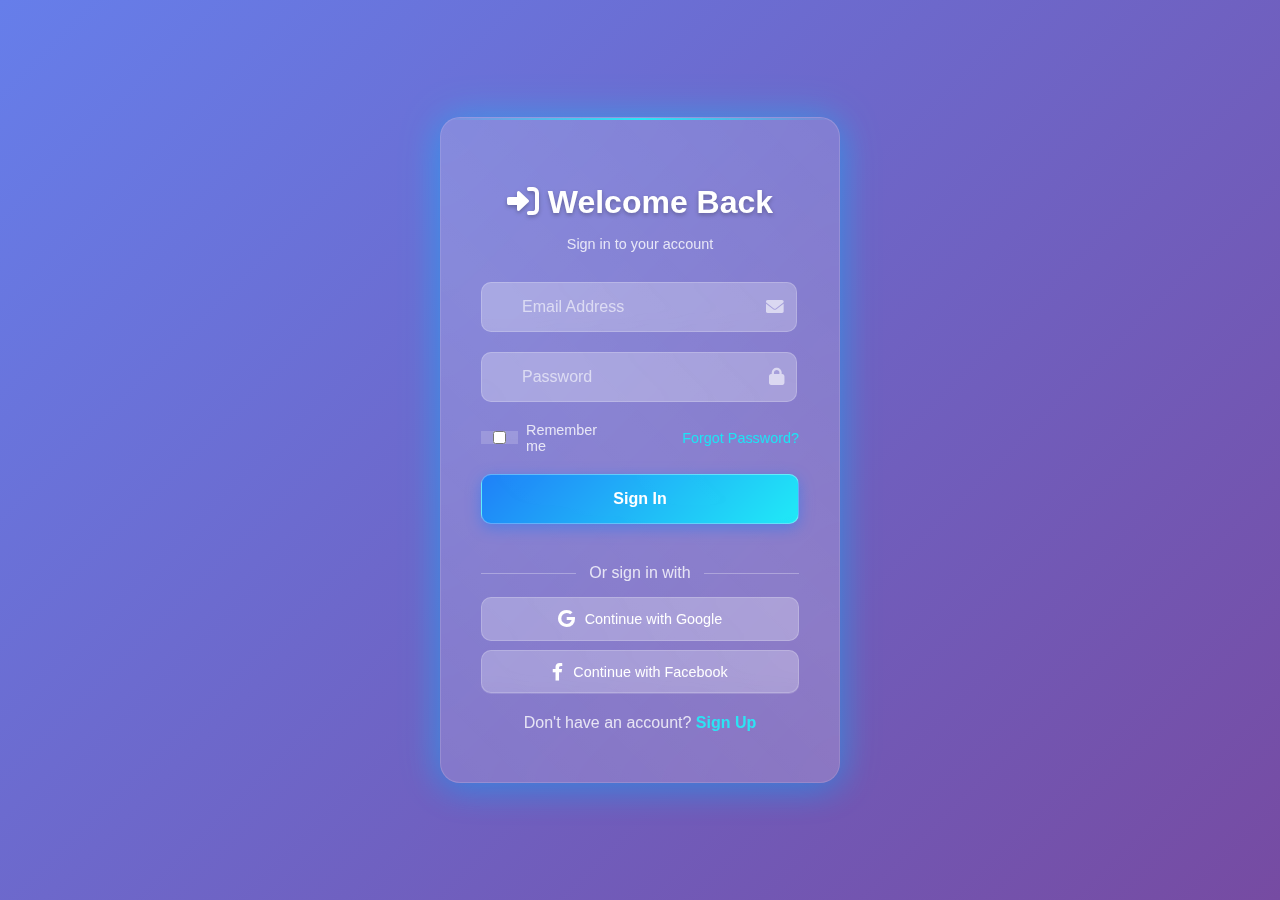
<file: login-signup.html>
<!DOCTYPE html>
<html lang="en">
<head>
    <meta charset="UTF-8">
    <meta name="viewport" content="width=device-width, initial-scale=1.0">
    <title>Login & Signup - ArtGlass</title>
    <link rel="stylesheet" href="login-signup-style.css">
    <link href="https://cdnjs.cloudflare.com/ajax/libs/font-awesome/6.0.0/css/all.min.css" rel="stylesheet">
    <link rel="icon" href="20250914_1756_image.png" type="image/png">
    
</head>
<body>
    <div class="container">
        <div class="form-container" id="formContainer">
            <div class="glass-effect"></div>

            <!-- Login Form -->
            <div id="loginForm" class="form-switch">
                <div class="form-header">
                    <h2><i class="fas fa-sign-in-alt"></i> Welcome Back</h2>
                    <p>Sign in to your account</p>
                </div>

                <form id="loginFormData">
                    <div class="form-group">
                        <input type="email" id="loginEmail" placeholder="Email Address" required>
                        <i class="fas fa-envelope"></i>
                    </div>

                    <div class="form-group">
                        <input type="password" id="loginPassword" placeholder="Password" required>
                        <i class="fas fa-lock"></i>
                    </div>

                    <div class="form-group" style="display: flex; align-items: center; justify-content: space-between;">
                        <label style="display: flex; align-items: center; color: rgba(255, 255, 255, 0.8); font-size: 0.9rem;">
                            <input type="checkbox" style="margin-right: 8px;"> Remember me
                        </label>
                        <a href="#" style="color: rgba(0, 255, 255, 0.8); text-decoration: none; font-size: 0.9rem;">Forgot Password?</a>
                    </div>

                    <button type="submit" class="btn">Sign In</button>
                </form>

                <div class="social-login">
                    <p>Or sign in with</p>
                    <button class="social-btn">
                        <i class="fab fa-google"></i>
                        Continue with Google
                    </button>
                    <button class="social-btn">
                        <i class="fab fa-facebook-f"></i>
                        Continue with Facebook
                    </button>
                </div>

                <div class="form-footer">
                    <p>Don't have an account? <span class="toggle-link" onclick="showSignup()">Sign Up</span></p>
                </div>
            </div>

            <!-- Signup Form -->
            <div id="signupForm" class="form-switch" style="display: none;">
                <div class="form-header">
                    <h2><i class="fas fa-user-plus"></i> Create Account</h2>
                    <p>Join us today</p>
                </div>

                <form id="signupFormData">
                    <div class="form-group">
                        <input type="text" id="signupName" placeholder="Full Name" required>
                        <i class="fas fa-user"></i>
                    </div>

                    <div class="form-group">
                        <input type="email" id="signupEmail" placeholder="Email Address" required>
                        <i class="fas fa-envelope"></i>
                    </div>

                    <div class="form-group">
                        <input type="password" id="signupPassword" placeholder="Password" required>
                        <i class="fas fa-lock"></i>
                    </div>

                    <div class="form-group">
                        <input type="password" id="signupConfirmPassword" placeholder="Confirm Password" required>
                        <i class="fas fa-lock"></i>
                    </div>

                    <div class="form-group" style="display: flex; align-items: center; color: rgba(255, 255, 255, 0.8); font-size: 0.9rem;">
                        <input type="checkbox" id="terms" required style="margin-right: 8px;">
                        <label for="terms">I agree to the <a href="#" style="color: rgba(0, 255, 255, 0.8); text-decoration: none;">Terms & Conditions</a></label>
                    </div>

                    <button type="submit" class="btn">Create Account</button>
                </form>

                <div class="social-login">
                    <p>Or sign up with</p>
                    <button class="social-btn">
                        <i class="fab fa-google"></i>
                        Continue with Google
                    </button>
                    <button class="social-btn">
                        <i class="fab fa-facebook-f"></i>
                        Continue with Facebook
                    </button>
                </div>

                <div class="form-footer">
                    <p>Already have an account? <span class="toggle-link" onclick="showLogin()">Sign In</span></p>
                </div>
            </div>
        </div>
    </div>
</body>
<script src="loginbannar.js"></script>
</html>
</file>
<file: login-signup-style.css>
/* Login/Signup Page Styles */
        body {
            margin: 0;
            padding: 0;
            font-family: 'Poppins', sans-serif;
            background: linear-gradient(135deg, #667eea 0%, #764ba2 100%);
            min-height: 100vh;
            display: flex;
            justify-content: center;
            align-items: center;
            overflow-x: hidden;
        }

        .container {
            width: 100%;
            max-width: 400px;
            padding: 20px;
        }

        .form-container {
            background: rgba(255, 255, 255, 0.1);
            backdrop-filter: blur(20px);
            -webkit-backdrop-filter: blur(20px);
            border: 1px solid rgba(255, 255, 255, 0.2);
            border-radius: 20px;
            padding: 40px;
            box-shadow: 0 8px 32px rgba(0, 123, 255, 0.3), 0 0 40px rgba(0, 255, 255, 0.3);
            position: relative;
            overflow: hidden;
        }

        .form-container::before {
            content: '';
            position: absolute;
            top: 0;
            left: 0;
            right: 0;
            height: 2px;
            background: linear-gradient(90deg, transparent, rgba(0, 255, 255, 0.8), transparent);
            animation: shimmer 3s infinite;
        }

        @keyframes shimmer {
            0% { transform: translateX(-100%); }
            50% { transform: translateX(100%); }
            100% { transform: translateX(100%); }
        }

        .form-header {
            text-align: center;
            margin-bottom: 30px;
        }

        .form-header h2 {
            color: white;
            font-size: 2rem;
            margin-bottom: 10px;
            text-shadow: 0 2px 4px rgba(0, 0, 0, 0.3);
        }

        .form-header p {
            color: rgba(255, 255, 255, 0.8);
            font-size: 0.9rem;
        }

        .form-group {
            margin-bottom: 20px;
            position: relative;
        }

        .form-group input {
            width: 80%;
            margin: 0 auto;
            padding: 15px 20px 15px 40px;
            background: rgba(255, 255, 255, 0.1);
            backdrop-filter: blur(10px);
            -webkit-backdrop-filter: blur(10px);
            border: 1px solid rgba(255, 255, 255, 0.2);
            border-radius: 10px;
            color: white;
            font-size: 1rem;
            outline: none;
            transition: all 0.3s ease;
            position: relative;
        }

        .form-group input::placeholder {
            color: rgba(255, 255, 255, 0.6);
        }

        .form-group input:focus {
            border-color: rgba(0, 255, 255, 0.8);
            box-shadow: 0 0 20px rgba(0, 255, 255, 0.3);
            background: rgba(255, 255, 255, 0.15);
        }

        .form-group i {
            position: absolute;
            right: 15px;
            top: 50%;
            transform: translateY(-50%);
            color: rgba(255, 255, 255, 0.6);
            font-size: 1.1rem;
        }

        .btn {
            width: 100%;
            padding: 15px;
            background: linear-gradient(135deg, rgba(0, 123, 255, 0.8), rgba(0, 255, 255, 0.8));
            backdrop-filter: blur(10px);
            -webkit-backdrop-filter: blur(10px);
            border: 1px solid rgba(255, 255, 255, 0.3);
            border-radius: 10px;
            color: white;
            font-size: 1rem;
            font-weight: 600;
            cursor: pointer;
            transition: all 0.3s ease;
            margin-bottom: 20px;
            box-shadow: 0 4px 15px rgba(0, 123, 255, 0.4);
        }

        .btn:hover {
            transform: translateY(-2px);
            box-shadow: 0 6px 20px rgba(0, 123, 255, 0.6);
        }

        .btn:active {
            transform: translateY(0);
        }

        .form-footer {
            text-align: center;
            margin-top: 20px;
        }

        .form-footer p {
            color: rgba(255, 255, 255, 0.8);
            margin-bottom: 10px;
        }

        .toggle-link {
            color: rgba(0, 255, 255, 0.8);
            text-decoration: none;
            font-weight: 600;
            cursor: pointer;
            transition: all 0.3s ease;
        }

        .toggle-link:hover {
            color: white;
            text-shadow: 0 0 10px rgba(0, 255, 255, 0.5);
        }

        .social-login {
            margin-top: 20px;
        }

        .social-login p {
            color: rgba(255, 255, 255, 0.8);
            text-align: center;
            margin-bottom: 15px;
            position: relative;
        }

        .social-login p::before,
        .social-login p::after {
            content: '';
            position: absolute;
            top: 50%;
            width: 30%;
            height: 1px;
            background: rgba(255, 255, 255, 0.3);
        }

        .social-login p::before {
            left: 0;
        }

        .social-login p::after {
            right: 0;
        }

        .social-btn {
            width: 100%;
            padding: 12px;
            margin-bottom: 10px;
            background: rgba(255, 255, 255, 0.1);
            backdrop-filter: blur(10px);
            -webkit-backdrop-filter: blur(10px);
            border: 1px solid rgba(255, 255, 255, 0.2);
            border-radius: 10px;
            color: white;
            font-size: 0.9rem;
            cursor: pointer;
            transition: all 0.3s ease;
            display: flex;
            align-items: center;
            justify-content: center;
            gap: 10px;
        }

        .social-btn:hover {
            background: rgba(255, 255, 255, 0.2);
            transform: translateY(-1px);
        }

        .social-btn i {
            font-size: 1.1rem;
        }

        /* Form Animation */
        .form-container {
            animation: slideIn 0.8s ease-out;
        }

        @keyframes slideIn {
            from {
                opacity: 0;
                transform: translateY(30px) scale(0.95);
            }
            to {
                opacity: 1;
                transform: translateY(0) scale(1);
            }
        }

        /* Form Switch Animation */
        .form-switch {
            animation: fadeIn 0.5s ease-out;
        }

        @keyframes fadeIn {
            from {
                opacity: 0;
                transform: translateY(20px);
            }
            to {
                opacity: 1;
                transform: translateY(0);
            }
        }

        /* Glass Effect Enhancement */
        .glass-effect {
            position: absolute;
            top: -50%;
            left: -50%;
            width: 200%;
            height: 200%;
            background: linear-gradient(45deg, transparent, rgba(255, 255, 255, 0.1), transparent);
            animation: rotate 6s linear infinite;
            pointer-events: none;
        }

        @keyframes rotate {
            0% { transform: rotate(0deg); }
            100% { transform: rotate(360deg); }
        }

        /* Responsive Design */
        @media (max-width: 480px) {
            .container {
                padding: 10px;
            }

            .form-container {
                padding: 30px 20px;
            }

            .form-header h2 {
                font-size: 1.8rem;
            }
        }
</file>
